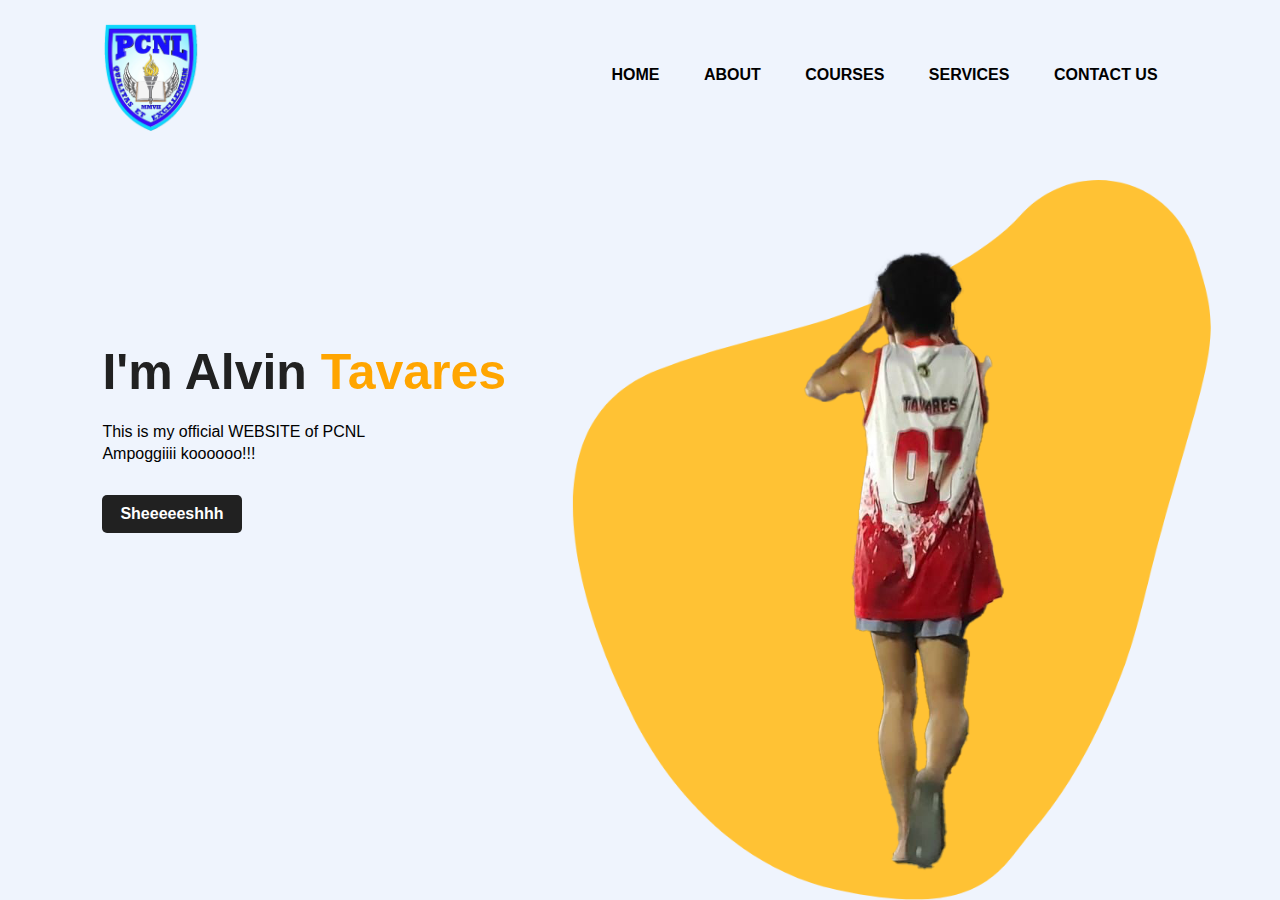
<file: index.html>
<!DOCTYPE html>
<html lang="en">
<head>
    <meta charset="UTF-8">
    <meta http-equiv="X-UA-Compatible" content="IE=edge">
    <meta name="viewport" content="width=device-width, initial-scale=1.0">
    <title>HOME</title>
    <link rel="stylesheet" href="styles.css">
    <link rel="stylesheet" href="https://cdnjs.cloudflare.com/ajax/libs/font-awesome/5.15.3/css/all.min.css" integrity="sha512-iBBXm8fW90+nuLcSKlbmrPcLa0OT92xO1BIsZ+ywDWZCvqsWgccV3gFoRBv0z+8dLJgyAHIhR35VZc2oM/gI1w==" crossorigin="anonymous" referrerpolicy="no-referrer" />
</head>
<body>
    <div class="hero">
        <nav>
            <img src="images/logo.png" class="logo">
            <ul>
                <li><a href="index.html">HOME</a></li>
                <li><a href="about.html">ABOUT</a></li>
                <li><a href="course.html">COURSES</a></li>
                <li><a href="service.html">SERVICES</a></li>
                <li><a href="contact.html">CONTACT US</a></li>
            </ul>
        </nav>
        <div class="detel">
            <h1>I'm Alvin <span>Tavares</span></h1>
            <p>This is my official WEBSITE of PCNL</p>
            <p>Ampoggiiii koooooo!!!</p>
            <a href="#">Sheeeeeshhh</a>
        </div>
        <div class="images">
            <img src="images/shape.png" class="shape">
            <img src="images/alvin.png" class="alvin">
        </div>

        <div class="social">
           <a href="#"><i class="fab fa-facebook"></i></a>
           <a href="#"><i class="fab fa-instagram"></i></a>
           <a href="#"><i class="fab fa-tiktok"></i></a>
        </div>
    </div>
</body>
</html>
</file>
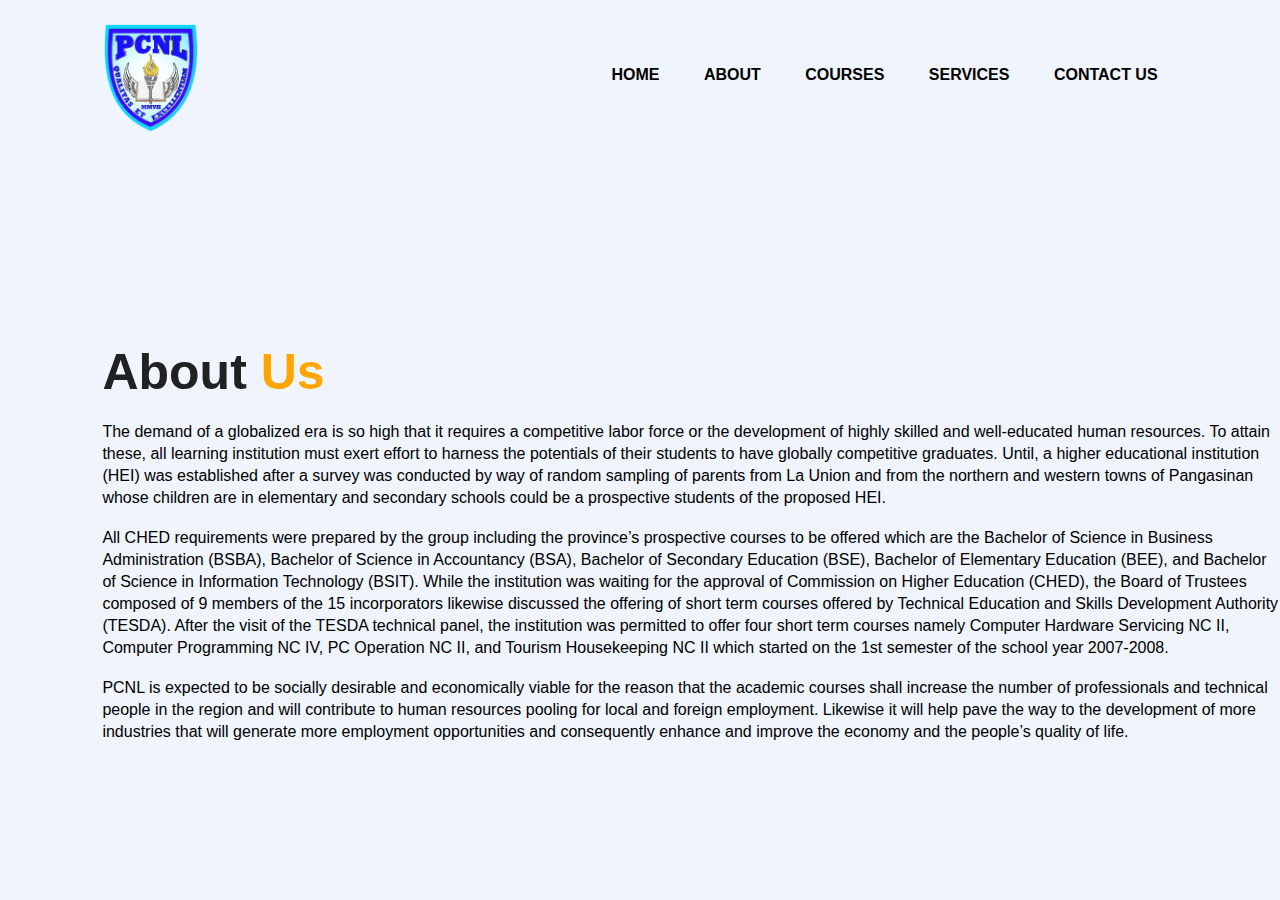
<file: about.html>
<!DOCTYPE html>
<html lang="en">
<head>
    <meta charset="UTF-8">
    <meta http-equiv="X-UA-Compatible" content="IE=edge">
    <meta name="viewport" content="width=device-width, initial-scale=1.0">
    <title>ABOUT</title>
    <link rel="stylesheet" href="styles.css">
    <link rel="stylesheet" href="https://cdnjs.cloudflare.com/ajax/libs/font-awesome/5.15.3/css/all.min.css" integrity="sha512-iBBXm8fW90+nuLcSKlbmrPcLa0OT92xO1BIsZ+ywDWZCvqsWgccV3gFoRBv0z+8dLJgyAHIhR35VZc2oM/gI1w==" crossorigin="anonymous" referrerpolicy="no-referrer" />
</head>
<body>
    <div class="hero">
        <nav>
            <img src="images/logo.png" class="logo">
            <ul>
                <li><a href="index.html">HOME</a></li>
                <li><a href="about.html">ABOUT</a></li>
                <li><a href="course.html">COURSES</a></li>
                <li><a href="service.html">SERVICES</a></li>
                <li><a href="contact.html">CONTACT US</a></li>
            </ul>
        </nav>
        <div class="detel">
            <h1>About <span>Us</span></h1>
            <p>The demand of a globalized era is so high that it requires a competitive labor force or the development of highly skilled and well-educated human resources. To attain these, all learning institution must exert effort to harness the potentials of their students to have globally competitive graduates. Until, a higher educational institution (HEI) was established after a survey was conducted by way of random sampling of parents from La Union and from the northern and western towns of Pangasinan whose children are in elementary and secondary schools could be a prospective students of the proposed HEI.</p>
            <br>
            <p>All CHED requirements were prepared by the group including the province’s prospective courses to be offered which are the Bachelor of Science in Business Administration (BSBA), Bachelor of Science in Accountancy (BSA), Bachelor of Secondary Education (BSE), Bachelor of Elementary Education (BEE), and Bachelor of Science in Information Technology (BSIT). While the institution was waiting for the approval of Commission on Higher Education (CHED), the Board of Trustees composed of 9 members of the 15 incorporators likewise discussed the offering of short term courses offered by Technical Education and Skills Development Authority (TESDA). After the visit of the TESDA technical panel, the institution was permitted to offer four short term courses namely Computer Hardware Servicing NC II, Computer Programming NC IV, PC Operation NC II, and Tourism Housekeeping NC II which started on the 1st semester of the school year 2007-2008.</p>
            <br>
            <p>PCNL is expected to be socially desirable and economically viable for the reason that the academic courses shall increase the number of professionals and technical people in the region and will contribute to human resources pooling for local and foreign employment. Likewise it will help pave the way to the development of more industries that will generate more employment opportunities and consequently enhance and improve the economy and the people’s quality of life.</p>
        </div>
    </div>
</body>
</html>
</file>
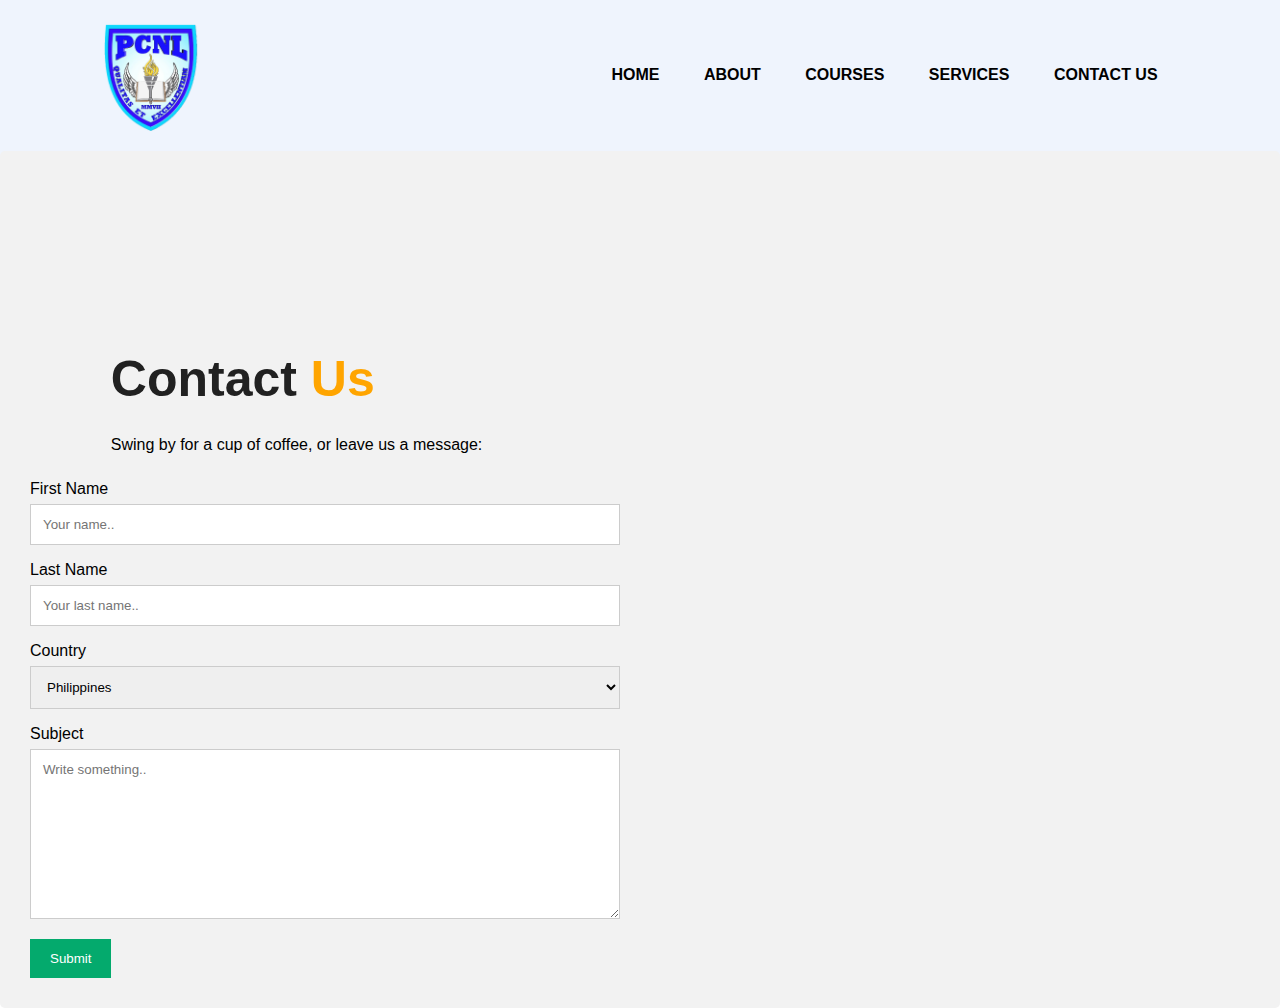
<file: contact.html>
<!DOCTYPE html>
<html lang="en">
<head>
    <meta charset="UTF-8">
    <meta http-equiv="X-UA-Compatible" content="IE=edge">
    <meta name="viewport" content="width=device-width, initial-scale=1.0">
    <title>ABOUT</title>
    <link rel="stylesheet" href="styles.css">
    <link rel="stylesheet" href="https://cdnjs.cloudflare.com/ajax/libs/font-awesome/5.15.3/css/all.min.css" integrity="sha512-iBBXm8fW90+nuLcSKlbmrPcLa0OT92xO1BIsZ+ywDWZCvqsWgccV3gFoRBv0z+8dLJgyAHIhR35VZc2oM/gI1w==" crossorigin="anonymous" referrerpolicy="no-referrer" />
</head>
<body>
    <div class="hero">
        <nav>
            <img src="images/logo.png" class="logo">
            <ul>
                <li><a href="index.html">HOME</a></li>
                <li><a href="about.html">ABOUT</a></li>
                <li><a href="course.html">COURSES</a></li>
                <li><a href="service.html">SERVICES</a></li>
                <li><a href="contact.html">CONTACT US</a></li>
            </ul>
        </nav>
        <div class="container">
            <div class="betel">
              <h1>Contact <span>Us</span></h1>
              <BR>
              <p>Swing by for a cup of coffee, or leave us a message:</p>
            </div>
            <div class="row">
              <div class="column">
                <form action="/action_page.php">
                  <label for="fname">First Name</label>
                  <input type="text" id="fname" name="firstname" placeholder="Your name..">
                  <label for="lname">Last Name</label>
                  <input type="text" id="lname" name="lastname" placeholder="Your last name..">
                  <label for="country">Country</label>
                  <select id="country" name="country">
                    <option value="australia">Philippines</option>
                    <option value="canada">Canada</option>
                    <option value="usa">USA</option>
                  </select>
                  <label for="subject">Subject</label>
                  <textarea id="subject" name="subject" placeholder="Write something.." style="height:170px"></textarea>
                  <input type="submit" value="Submit">
                </form>
              </div>
            </div>
          </div>
    </div>
</body>
</html>
</file>
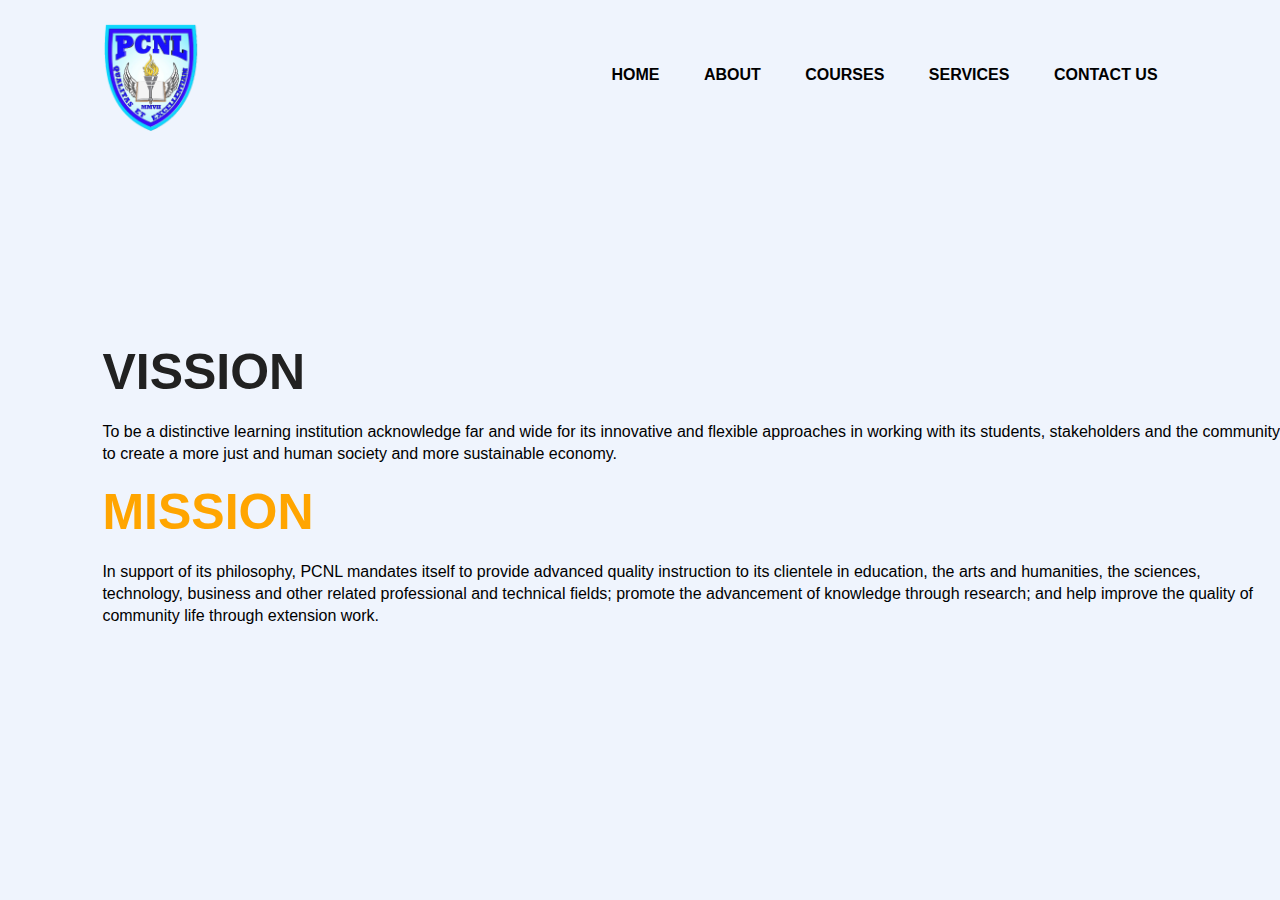
<file: service.html>
<!DOCTYPE html>
<html lang="en">
<head>
    <meta charset="UTF-8">
    <meta http-equiv="X-UA-Compatible" content="IE=edge">
    <meta name="viewport" content="width=device-width, initial-scale=1.0">
    <title>ABOUT</title>
    <link rel="stylesheet" href="styles.css">
    <link rel="stylesheet" href="https://cdnjs.cloudflare.com/ajax/libs/font-awesome/5.15.3/css/all.min.css" integrity="sha512-iBBXm8fW90+nuLcSKlbmrPcLa0OT92xO1BIsZ+ywDWZCvqsWgccV3gFoRBv0z+8dLJgyAHIhR35VZc2oM/gI1w==" crossorigin="anonymous" referrerpolicy="no-referrer" />
</head>
<body>
    <div class="hero">
        <nav>
            <img src="images/logo.png" class="logo">
            <ul>
                <li><a href="index.html">HOME</a></li>
                <li><a href="about.html">ABOUT</a></li>
                <li><a href="course.html">COURSES</a></li>
                <li><a href="service.html">SERVICES</a></li>
                <li><a href="contact.html">CONTACT US</a></li>
            </ul>
        </nav>
        <div class="detel">
            <h1>VISSION</h1>
            <p>To be a distinctive learning institution acknowledge far and wide for its innovative and flexible approaches in working with its students, stakeholders and the community to create a more just and human society and more sustainable economy.</p>
            <br>
            <h1><span>MISSION</span></h1>
            <p>In support of its philosophy, PCNL mandates itself to provide advanced quality instruction to its clientele in education, the arts and humanities, the sciences, technology, business and other related professional and technical fields; promote the advancement of knowledge through research; and help improve the quality of community life through extension work.</p>
        </div>
    </div>
</body>
</html>
</file>
<file: styles.css>
*{
    margin: 0;
    padding: 0;
    font-family: sans-serif;
}

.hero{
    position: relative;
    width: 100%;
    height: 100vh;
    background: #eff4fd;
    position: relative;
}

nav{
    display: flex;
    width: 84%;
    margin: auto;
    padding: 20px 0;
    align-items: center;
    justify-content: space-between;
}

.logo{
    width: 100px;
    cursor: pointer;
}

nav ul li {
    display: inline-block;
    list-style: none;
    margin: 10px 20px;
}

nav ul li a{
    text-decoration: none;
    color: #000;
    font-weight: bold;
}

nav ul li a:hover{
    color: red;
}

.detel{
    margin-left: 8%;
    margin-top: 15%;
}

.detel h1{
    font-size: 50px;
    color: #212121;
    margin-bottom: 20px;
}

span{
    color: orange;
    
}

.detel p{
    color: #5   55;
    line-height: 22px;
}

.detel a{
    background: #212121;
    padding: 10px 18px;
    text-decoration: none;
    font-weight: bold;
    color: #fff;
    display: inline-block;
    margin: 30px 0;
    border-radius: 5px;
}

.images{
    width: 45%;
    height: 80%;
    position: absolute;
    bottom: 0;
    right: 100px;
}

.images img{
    height: 100%;
    position: absolute;
    left: 50%;
    bottom: 0;
    transform: translateX(-50%);
    transition: bottom 1s, left 1s;
}

.images:hover .shape{
    bottom: 40px;
}

.images:hover .alvin{
    left: 45%;
}

.social{
    margin-left: 8%;
    margin-top: 100px;
}

.social a{
    font-size: 30px;
    color: #212121;
    margin-right: 20px;
}

.social a:hover{
    color: orange;
}

* {
    box-sizing: border-box;
  }
  
  /* Style inputs */
  input[type=text], select, textarea {
    width: 100%;
    padding: 12px;
    border: 1px solid #ccc;
    margin-top: 6px;
    margin-bottom: 16px;
    resize: vertical;
  }
  
  input[type=submit] {
    background-color: #04AA6D;
    color: white;
    padding: 12px 20px;
    border: none;
    cursor: pointer;
  }
  
  input[type=submit]:hover {
    background-color: #45a049;
  }
  
  /* Style the container/contact section */
  .container {
    border-radius: 5px;
    background-color: #f2f2f2;
    padding: 10px;
  }
  
  /* Create two columns that float next to eachother */
  .column {
    float: left;
    width: 50%;
    margin-top: 6px;
    padding: 20px;
  }
  
  /* Clear floats after the columns */
  .row:after {
    content: "";
    display: table;
    clear: both;
  }
  
  /* Responsive layout - when the screen is less than 600px wide, make the two columns stack on top of each other instead of next to each other */
  @media screen and (max-width: 600px) {
    .column, input[type=submit] {
      width: 100%;
      margin-top: 0;
    }
  }

  .betel{
    margin-left: 8%;
    margin-top: 15%;
}

.betel h1{
    font-size: 50px;
    color: #212121;
    margin-bottom: 10px;
}
</file>
